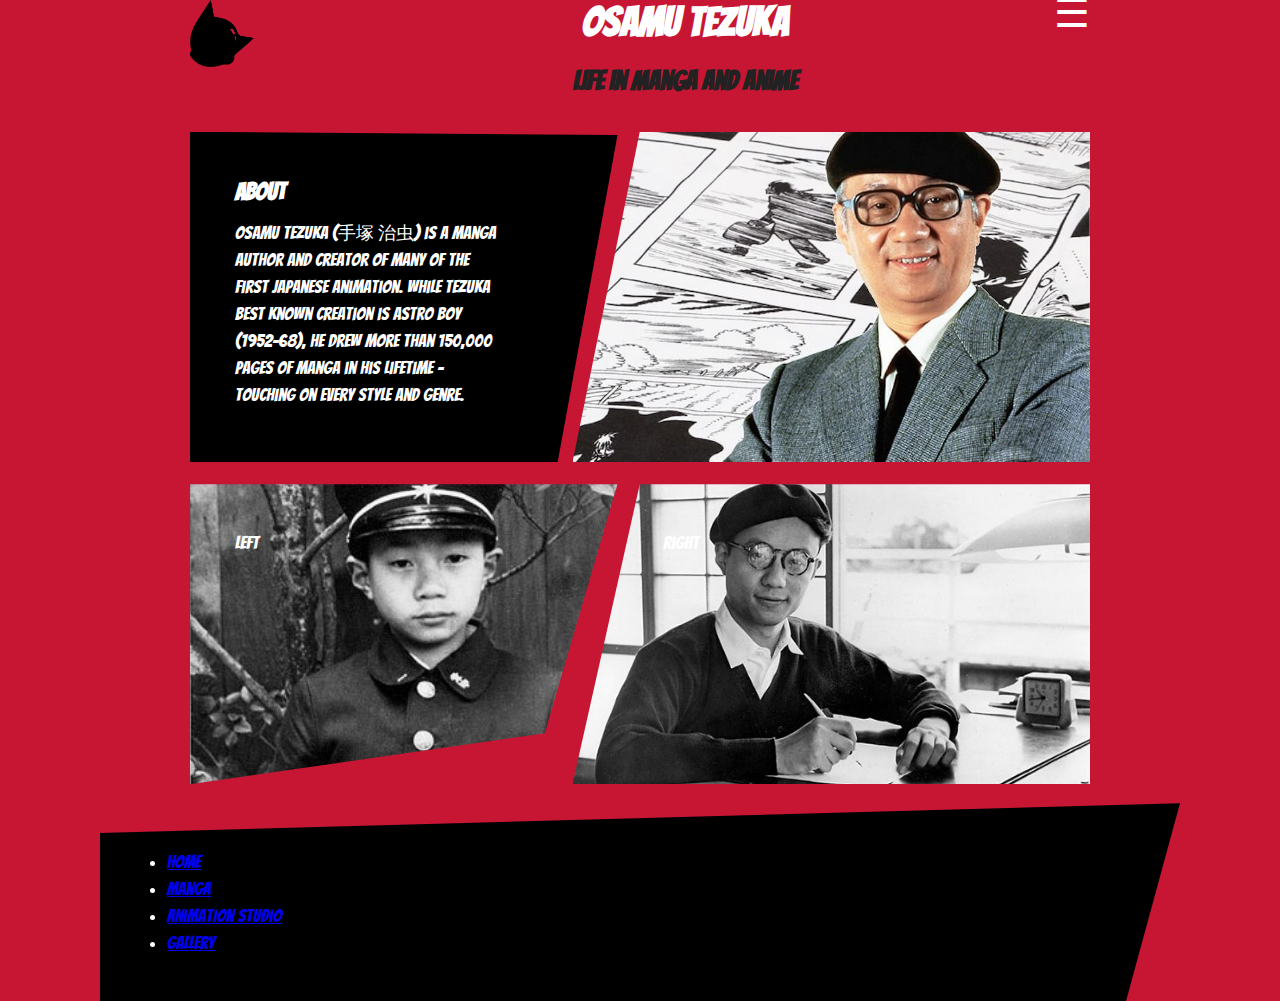
<file: index.html>
<! doctype html>
<html lang="en">

<head>
    <meta charset="utf-8"/>
    <title>About Page</title>
   
    <!--VIEW PORT-->
    <meta name="viewport" content="width=device-width, initial-scalle=1" />

    <!--GOOGLE FONTS-->
    <link href="https://fonts.googleapis.com/css?family=Bangers|Coiny" rel="stylesheet">

    <!--MAIN CSS-->
    <link href="css/style.css" rel="stylesheet" type="text/css" />
</head>

<body>
        <header class="site-header">
                <div class="site-identity">
                    <a href="index.html"><img src="img/logo.png" alt="tezuka/index.html" class="headerlogo" />
                    </div>
                <div class="text-centered">
                    <h2>Osamu Tezuka</h2>
                </div>
                    <h3>Life in Manga and Anime</h3>
     <div id="mySidenav" class="sidenav">
                <a href="javascript:void(0)" class="closebtn" onclick="closeNav()">×</a>
                <a href="#">Home</a>
                <a href="#">Manga</a>
                <a href="#">Animation Studio</a>
                <a href="#">Gallery</a>
            </div>
            <span style="font-size:40px;cursor:pointer" onclick="openNav()">☰</span>
            </header>
<main>
    <section class="hero">
        <div class="left">
            <h4>About</h4>
            <p>Osamu Tezuka (手塚 治虫) is a manga author 
                    and creator of many of the first Japanese 
                    animation. While Tezuka  best known 
                    creation is Astro Boy (1952-68), he drew 
                    more than 150,000 pages of manga in his 
                    lifetime – touching on every style and 
                    genre. </p>
                </div>
        <div class="right"></div>
  </section>
           
  <section class="home-section1">
        <div class="left">Left</div>
        <div class="right">Right</div>
      </section>
        
    
  

</main>

<header class="site-footer">
    <nav class="site-navigation">
        <ul>
            <li><a href="#">Home</a></li>
            <li><a href="#">Manga</a></li>
            <li><a href="#">Animation Studio</a></li>
            <li><a href="#">Gallery</a></li> 
        </ul>
    </nav>
</header>






    
    <script src="js/script.js"></script>

</body>
</html>
</file>
<file: css/style.css>
/* VARIABLES */
body {
    background: rgb(199, 22, 51);
    margin: 0;
    max-width: 900px;
    margin: 0 auto;
    overflow-x: hidden;
   }
  
  /* VARIABLES */
  body {
    font-family: "Bangers","Coiny", cursive; }
  
  /* -------------------------------- 
  CSS TABLE OF CONTENTS
  #TYPOGRPAHY
      #TYPOGRAPHIC SCALE
      #TYPE SPECIMEN 
  #COMPONENTS
      #BUTTONS
  #LAYOUT
      #MEDIA QUERY
      #CONTAINER
      #RESPONSIVE TYPE
      #GRID
  ---------------------------------- */
  h1, h2, h3, h4, h5, h6 {
    font-family: "Bangers", cursive; }
  
  /* TYPOGRAPHY */
  body {
    font-size: 100%;
    /* 16 px */
    font-family:"Bangers","Coiny", cursive;;
    line-height: 1.5em;
    color: rgb(255,255,255); }
  
  h1, h2, h3, h4, h5, h6 {
    font-family: "Bangers","Coiny", cursive;
    margin: 0 0 .5em 0;
    max-width: 38em; }
  
  /* #HEADINGS
      Based on a Traditional Typographic Scale
      48, 36, 24, 21, 18, 16
  */
  h1 {
    font-size: 3em;
    line-height: 1em; }
  
  /* 48px / 16px = 3em */
  h2 {
    font-size: 2.25em;
    line-height: 1.1em; }
  
  /* 36px / 16px = 2.25em */
  h3 {
    font-size: 1.5em;
    line-height: 1.2em; }
  
  /* 24px / 16px = 1.5em */
  h4 {
    font-size: 1.3125em;
    line-height: 1.3em; }
  
  /* 21px / 16px = 1.3125em */
  h5 {
    font-size: 1.125em;
    line-height: 1.4em; }
  
  /* 18px / 16px = 1.125em */
  h6 {
    font-size: 1em;
    line-height: 1.5em; }
  
  /* 16px / 16px = 1em */
  p {
    margin: 0 0 .5em 0;
    max-width: 38em; 
    word-wrap: inherit}
  
  /*Horizantol Rule*/
  hr {
    border: 0;
    height: 1px;
    margin: 3em 0;
    background: rgba(0, 0, 0, 0.5); }
  
  .headline {
    font-size: 4em;
    color: #b95292;
    margin: 0; }
  
  .subheadline {
    font-family:"Coiny", cursive;
    font-size: 2em;
    font-weight: normal;
    color: rgba(0, 0, 0, 0.5);
    margin: 0.25em 0 0.5em 0; }
  
  .meta {
    font-size: .875em;
    color: rgba(0, 0, 0, 0.5);
    margin-bottom: 1.5em; }
  
  .text-centered {
    text-align: center; }
    .text-centered * {
      margin-left: auto;
      margin-right: auto; }
  
  .sectionhead {
    font-family: "Coiny", cursive;
    font-size: 1em;
    font-weight: normal;
    text-transform: uppercase;
    letter-spacing: 0.2em;
    text-align: center;
    margin: 1em auto; }
  
  .sectionhead:after {
    display: block;
    content: "";
    width: 50px;
    border: 4px solid #b95292;
    margin: 1em auto 6em auto; }
  
  /* COMPONENTS */
  /*.button,
  a.button {
    font-size: .8em;
    display: inline-block;
    background-color: #8080ff;
    border: 1px solid #280080;
    color: #fff;
    padding: 1.25em 2.5em;
    border-radius: 3em;
    margin-top: .5em;
    margin-bottom: .5em;
    border: 1px solid #8080ff;
    cursor: pointer;
    line-height: 1em;
    text-transform: uppercase;
    letter-spacing: .2em;
    line-height: 1em; }
  
  button.alt,
  a.button.alt {
    background-color: rgba(255, 255, 255, 0);
    border: 1px solid #39c;
    color: #39c; }
  
  button :hover,
  a.button:hover {
    background-color: #280080;
    color: #fff;
    border-color: #280080;
    text-decoration: none; }
  
  /* LAYOUT */
  * {
    box-sizing: border-box; }
  
  body {
    font-size: 87.5%; /* 14 px */ 
    }
  
  .container {
    width: 100%;
    margin: 0 auto;
    padding: 0 4%; }
  
  @media (min-width: 768px) {
    body {
      font-size: 100%;
      /* 16 px */ } }
  
  @media (min-width: 992px) {
    .container {
      max-width: 1200px;
      padding: 0 50px; } }
  
  @media (min-width: 1250px) {
    body {
      font-size: 112.5%;
      /* 18 px */ }
    .container {
      max-width: 1200px; } }
  
  /* Grid */
  .row {
    display: -webkit-box;
    display: -ms-flexbox;
    display: flex;
    -ms-flex-wrap: wrap;
    flex-wrap: wrap;
    margin-left: 1%;
    margin-right: 1%;
    -webkit-box-pack: center;
    -ms-flex-pack: center;
    justify-content: center;
    -webkit-box-align: center;
    -ms-flex-align: center;
    align-items: center; }
    .row.swapped {
      -webkit-box-orient: horizontal;
      -webkit-box-direction: reverse;
      -ms-flex-direction: row-reverse;
      flex-direction: row-reverse; }
  
  .row > .column {
    -webkit-box-flex: 1;
    -ms-flex-positive: 1;
    flex-grow: 1;
    margin: 0 1% 2% 1%;
    display: -webkit-box;
    display: -ms-flexbox;
    display: flex;
    -webkit-box-orient: vertical;
    -webkit-box-direction: normal;
    -ms-flex-direction: column;
    flex-direction: column;
    -webkit-box-pack: center;
    -ms-flex-pack: center;
    justify-content: center; }
    @media (max-width: 768px -1) {
      .row > .column {
        -ms-flex-preferred-size: 768px;
        flex-basis: 768px;
        -webkit-box-flex: 0;
        -ms-flex-positive: 0;
        flex-grow: 0; } }
    .row > .column.one-half {
      width: 48%; }
    .row > .column.one-thrid {
      width: 31.3333%; }
    .row > .column.one-fourth {
      width: 23%; }
    @media (min-width: 768px) {
      .row > .column.centered {
        -webkit-box-flex: 0;
        -ms-flex-positive: 0;
        flex-grow: 0; }
        .row > .column.centered.one-half, .row > .column.centered.one-third, .row > .column.centered.one-fourth {
          margin-left: 4%;
          margin-right: 4%; } }
  
  .demo .column {
    padding: 1em;
    background: #cccccc;
    text-align: center; } 
  
  /* SITE STRUCTURE */
  .site-header{
    display: -webkit-box;
    display: -ms-flexbox;
    display: flex;
    padding: 0;
    -webkit-box-pack: justify;
    -ms-flex-pack: justify;
    justify-content: space-between; }
    .site-header a{
      color: #ffffff;
      text-decoration: none; }
    @media (max-width: 768px -1) {
      .site-header{
        display: block; } }
  
  .site-header {
    display: -webkit-box;
    display: -ms-flexbox;
    display: flex;
    -ms-flex-wrap: wrap;
    flex-wrap: wrap;
    -webkit-box-pack: justify;
    -ms-flex-pack: justify;
    justify-content: space-between; }
    .site-header .site-identity h1 {
      font-family: "Montserrat", Helvetica, Arial, san-serif;
      font-size: 1.5em;
      font-weight: normal;
      line-height: 1;
      margin: 0;
      white-space: nowrap; }
      .site-header .site-identity h1 a {
        display: block;
        padding: 0.55em; }
  
  .sidenav {
    height: 100%;
    width: 0;
    position: fixed;
    z-index: 1;
    top: 0;
    left: 0;
    background-color: #222222;
    overflow-x: hidden;
    transition: 0.5s;
    padding-top: 60px;
    text-align:center;
}

  .sidenav a {
  padding: 8px 8px 8px 32px;
  text-decoration: none;
  font-size: 25px;
  color: #818181;
  display: block;
  transition: 0.3s;
color: #fff;
display: block;
transition: 0.3s;
padding: 30px;
}

.sidenav a:hover{
  color: #858585;
}

.closebtn {
  position: absolute;
  top: 0;
  right: 25px;
  font-size: 36px !important;
  margin-left: 50px;
}

@media screen and (max-height: 450px) {
  .sidenav {padding-top: 15px;}
  .sidenav a {font-size: 18px;}
}


  .site-footer{
    background: black;
    color: white;
    padding: 3%;
    margin-left: -10%;
    margin-right: -10%;
    clip-path: polygon(0 15%, 100% 0, 95% 100%, 0 100%);
  }
   
  .site-footer ul {
    -webkit-box-pack: center;
    -ms-flex-pack: center;
    justify-content: center; }
  
  /* Sections */
  section {    
    padding-top: 3px;
    padding-right: 0px;
    padding-bottom: 1px;
    padding-left: 0px;
   }
  
  /* HERO */
  .hero {
    display: flex;
    margin: 2% 0;}
  
    .hero .left {
      background: black;
      width: 50%;
      padding: 5%;
        clip-path: polygon(0 0, 100% 1%, 86% 100%, 0 100%);
       margin: 0;
    }
    .hero .left p{
      padding-right: 20%

    }

    .hero .right {
      background:url(../img/osamu-tezuka-manga-artist.jpg);
      background-size: cover;
      background-repeat: no-repeat;
      background-position: center;
      width: 60%;
      padding: 5% 10%;
        clip-path: polygon(13% 0%, 100% 0%, 100% 100%, 0% 100%);
       margin: 0 0 0 -5%;
    }

    .home-section1 .left{
      background-image: url(../img/tezukaschoolkid.jpg);
      background-size: cover;
      background-repeat: no-repeat;
      background-position: center;
      width: 50%;
      height: 40%;
      min-height: 300px;
      padding: 5%;
        clip-path: polygon(0 0, 100% 0, 83% 83%, 0% 100%);
       margin: 0;
    }

    .home-section1 {
      display: flex;
      margin: 2% 0;}

    .home-section1 .right {
      background:url(../img/tezuk1961.jpg);
      background-size: cover;
      background-repeat: no-repeat;
      background-position: center;
      width: 60%;
      padding: 5% 10%;
        clip-path: polygon(13% 0%, 100% 0%, 100% 100%, 0% 100%);
       margin: 0 0 0 -5%;
    }


  
  .sectionhead {
    font-size: 1em;
    font-weight: normal;
    font-style: italic;
    text-align: center;
    margin: 2em auto 1em auto; }
  
  .sectionhead:after {
    content: "";
    display: block;
    border-bottom: 1px solid #b95292;
    width: 10%;
    margin: 1em auto 4em auto; }


  
  /* MEDIA */
  /* Responsive Images*/
  img {
    max-width: 100%;
    height: auto; }

  /* LOGO */
  .headerlogo{
    display: block;
    width: 50%;
    max-width: 250px;
    height: auto;
  }

h3{
  color: #222222;
}
</file>
